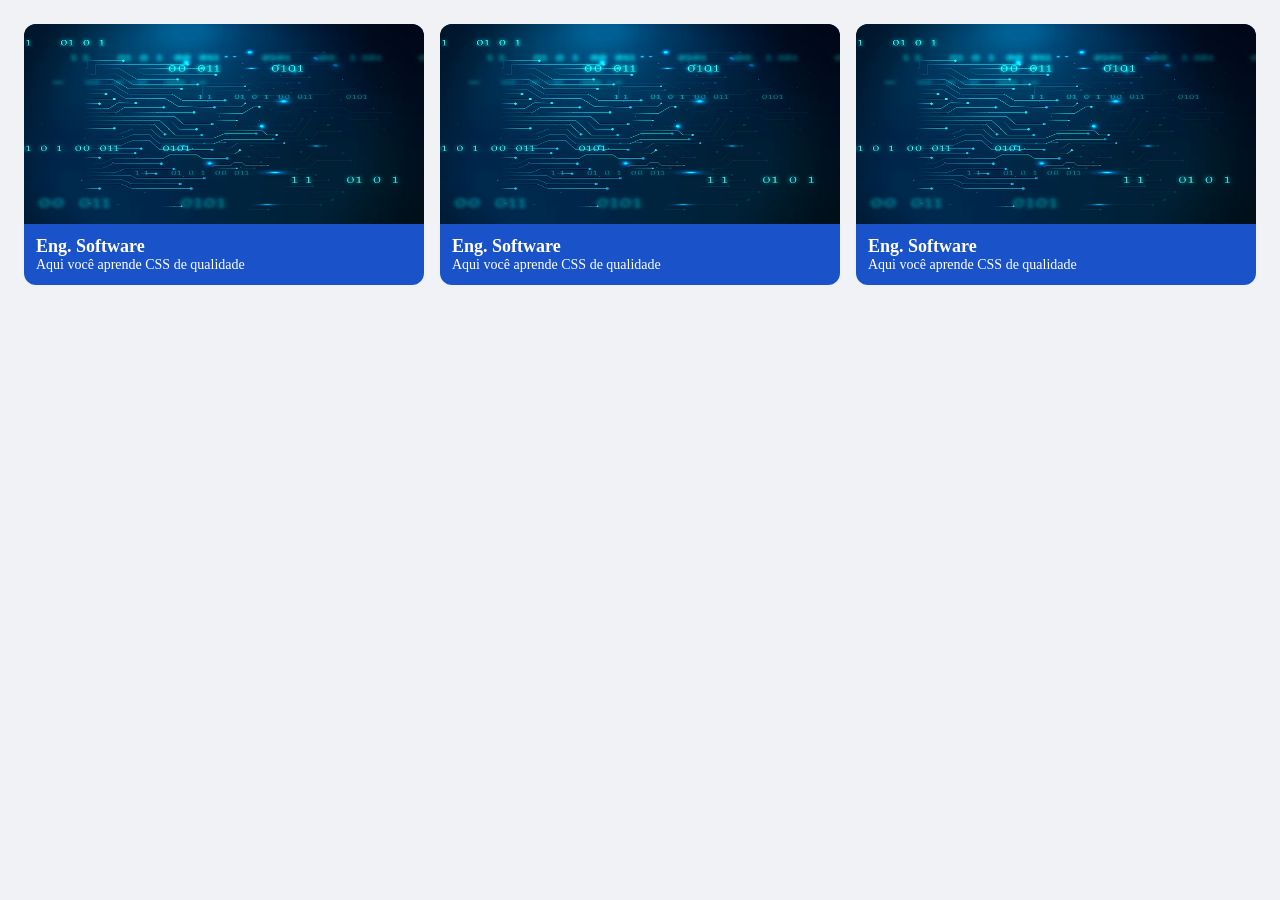
<file: desafio2/index.html>
<!DOCTYPE html>
<html lang="pt-BR">
<head>
  <meta charset="UTF-8" />
  <meta name="viewport" content="width=device-width, initial-scale=1.0" />
  <title>Desafio 2 — Card Horizontal</title>
  <link rel="stylesheet" href="style.css" />
</head>
<body>

  <main class="container">

    <div class="card">
      <img src="img/img.avif" class="card__img" />
      <div class="card__content">
        <h2 class="card__title">Eng. Software</h2>
        <p class="card__text">Aqui você aprende CSS de qualidade</p>
      </div>
    </div>

    <div class="card">
      <img src="img/img.avif" class="card__img" />
      <div class="card__content">
        <h2 class="card__title">Eng. Software</h2>
        <p class="card__text">Aqui você aprende CSS de qualidade</p>
      </div>
    </div>

    <div class="card">
      <img src="img/img.avif" class="card__img" />
      <div class="card__content">
        <h2 class="card__title">Eng. Software</h2>
        <p class="card__text">Aqui você aprende CSS de qualidade</p>
      </div>
    </div>

  </main>

</body>
</html>
</file>
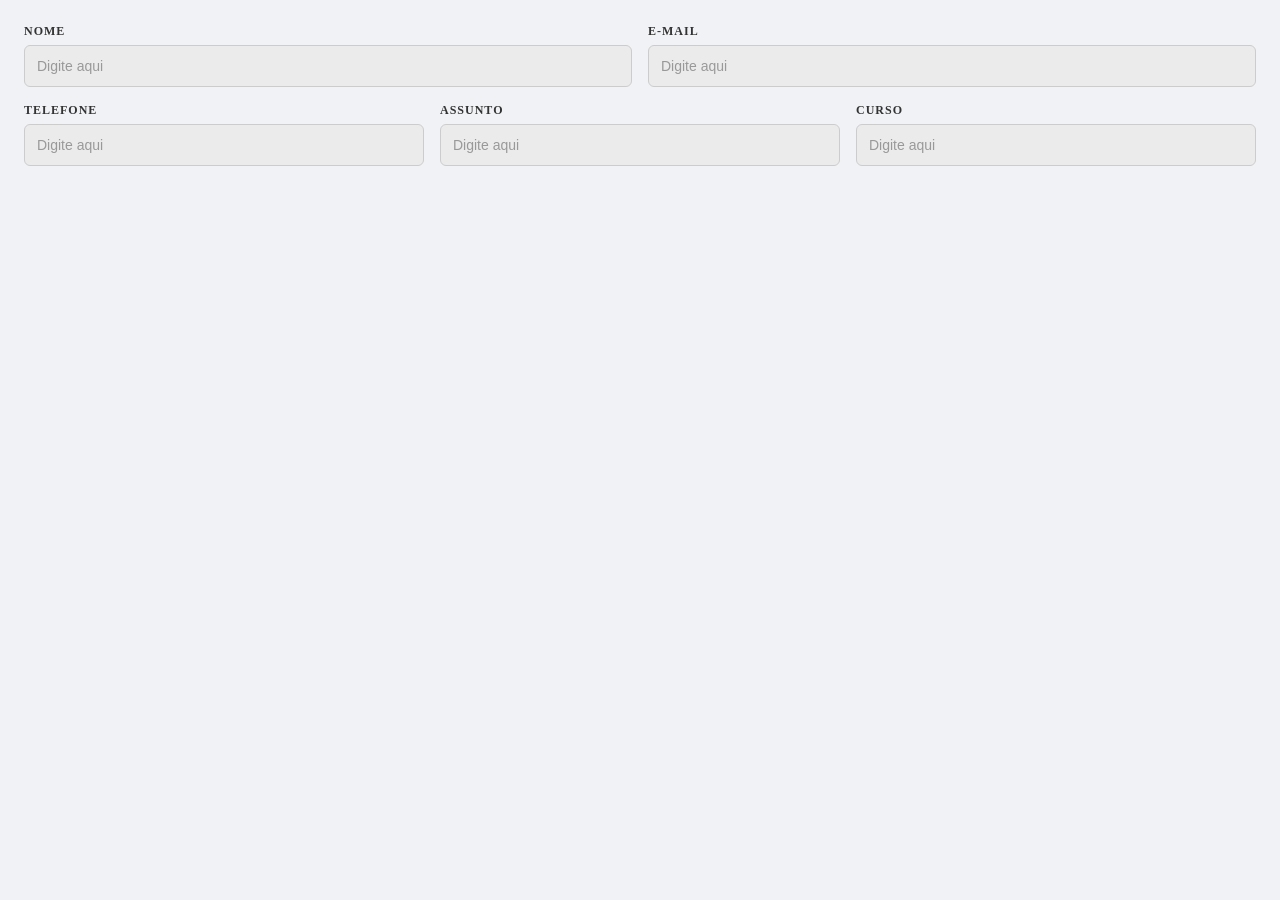
<file: desafio3/index.html>
<!DOCTYPE html>
<html lang="pt-BR">
<head>
  <meta charset="UTF-8" />
  <meta name="viewport" content="width=device-width, initial-scale=1.0" />
  <title>Desafio 3 — Formulário Responsivo</title>
  <link rel="stylesheet" href="style.css" />
</head>
<body>

  <main class="container">

    <form class="formulario">

      <div class="linha">
        <div class="campo">
          <label for="nome">NOME</label>
          <input type="text" id="nome" placeholder="Digite aqui" />
        </div>
        <div class="campo">
          <label for="email">E-MAIL</label>
          <input type="email" id="email" placeholder="Digite aqui" />
        </div>
      </div>

      <div class="linha">
        <div class="campo">
          <label for="telefone">TELEFONE</label>
          <input type="tel" id="telefone" placeholder="Digite aqui" />
        </div>
        <div class="campo hide-mobile">
          <label for="assunto">ASSUNTO</label>
          <input type="text" id="assunto" placeholder="Digite aqui" />
        </div>
        <div class="campo hide-mobile">
          <label for="curso">CURSO</label>
          <input type="text" id="curso" placeholder="Digite aqui" />
        </div>

      </div>

    </form>

  </main>

</body>
</html>
</file>
<file: desafio2/style.css>
* {
  margin: 0;
  padding: 0;
  box-sizing: border-box;
}

body {
  background-color: #f0f2f5;
  padding: 24px;
}

.container {
  display: flex;
  flex-direction: column;
  gap: 16px;
}

.card {
  display: flex;
  flex-direction: row;
  background-color: #1a52c9;
  border-radius: 12px;
  overflow: hidden;
  color: white;
}

.card__img {
  width: 120px;
  height: 90px;
}

.card__content {
  padding: 12px;
}

.card__title {
  font-size: 16px;
  font-weight: bold;
}

.card__text {
  font-size: 14px;
}

@media (min-width: 1024px) {

  .container {
    flex-direction: row;
  }

  .card {
    flex-direction: column;
    flex: 1;
  }

  .card__img {
    width: 100%;
    height: 200px;
  }

  .card__title {
    font-size: 18px;
  }

  .card__text {
    font-size: 14px;
  }

}
</file>
<file: desafio3/style.css>
* {
  margin: 0;
  padding: 0;
  box-sizing: border-box;
}

body {
  background-color: #f0f2f5;
  padding: 24px;
}

.formulario {
  display: flex;
  flex-direction: column;
  gap: 16px;
}

.linha {
  display: flex;
  flex-direction: column;
  gap: 16px;
}

.campo {
  display: flex;
  flex-direction: column;
  gap: 6px;
  width: 100%;
}

label {
  font-size: 12px;
  font-weight: bold;
  letter-spacing: 1px;
  color: #333;
}

input {
  width: 100%;
  padding: 12px;
  font-size: 14px;
  border: 1px solid #ccc;
  border-radius: 6px;
  background-color: #ebebeb;
  color: #333;
}

input::placeholder {
  color: #999;
}

.hide-mobile {
  display: none;
}

@media (min-width: 768px) {

  .linha {
    flex-direction: row;
  }

  .hide-mobile {
    display: flex;
  }

}
</file>
